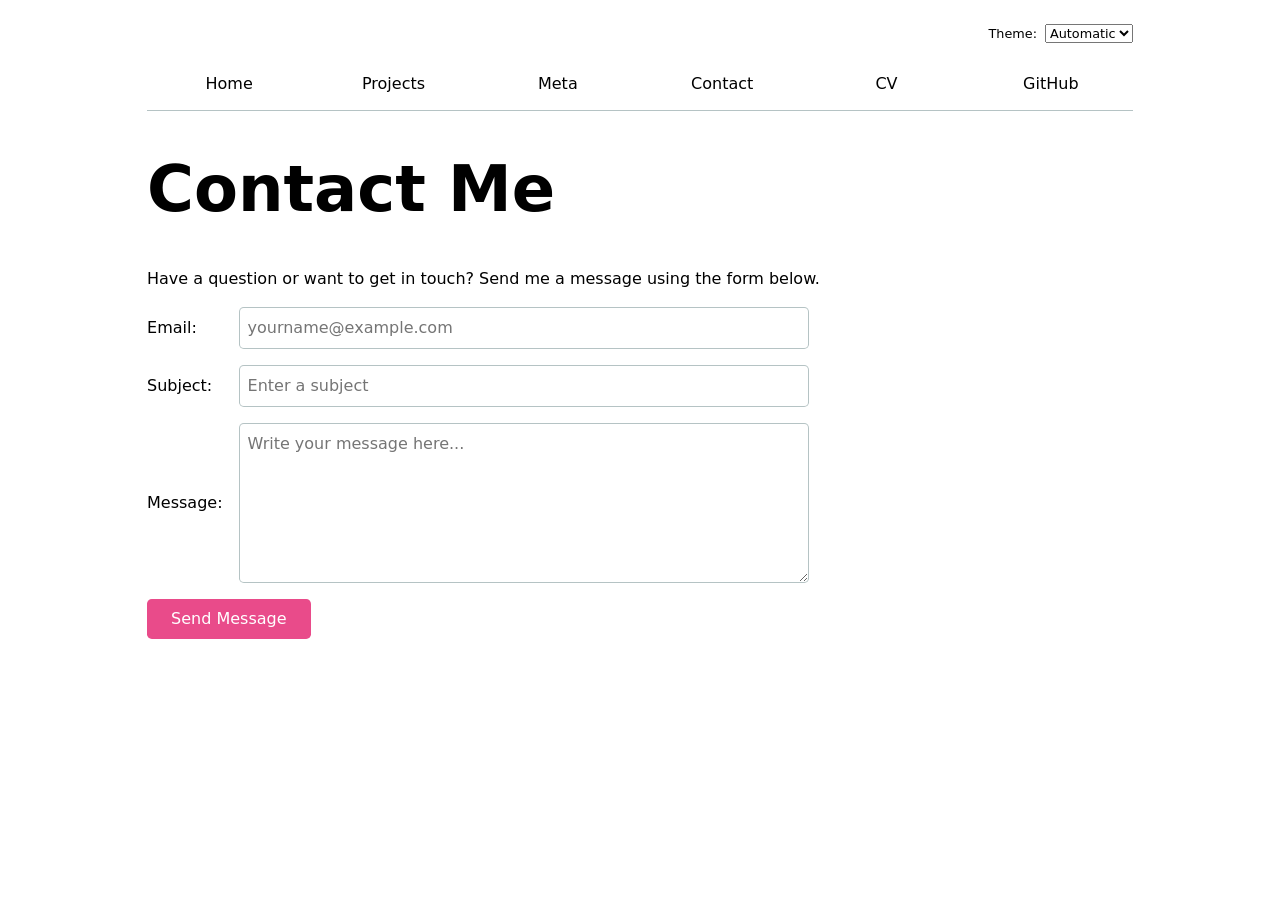
<file: contact/index.html>
<!DOCTYPE html>
<html lang="en">
<head>
    <meta charset="UTF-8">
    <meta name="viewport" content="width=device-width, initial-scale=1.0">
    <title>Contact | Andy Cai</title>
    <link rel="stylesheet" href="../style.css">
</head>

<body>
    <main>
        <h1>Contact Me</h1>

        <p>
            Have a question or want to get in touch?
            Send me a message using the form below.
        </p>

        <form action="mailto:adcai@ucsd.edu"
              method="post"
              enctype="text/plain">

            <label for="email">
                Email:
                <input
                    type="email"
                    id="email"
                    name="email"
                    placeholder="yourname@example.com"
                    required
                >
            </label>

            <label for="subject">
                Subject:
                <input
                    type="text"
                    id="subject"
                    name="subject"
                    placeholder="Enter a subject"
                    required
                >
            </label>

            <label for="message">
                Message:
                <textarea
                    id="message"
                    name="message"
                    placeholder="Write your message here..."
                    required
                ></textarea>
            </label>

            <button type="submit">Send Message</button>
        </form>
    </main>
    <script type="module" src="../global.js"></script>
</body>
</html>
</file>
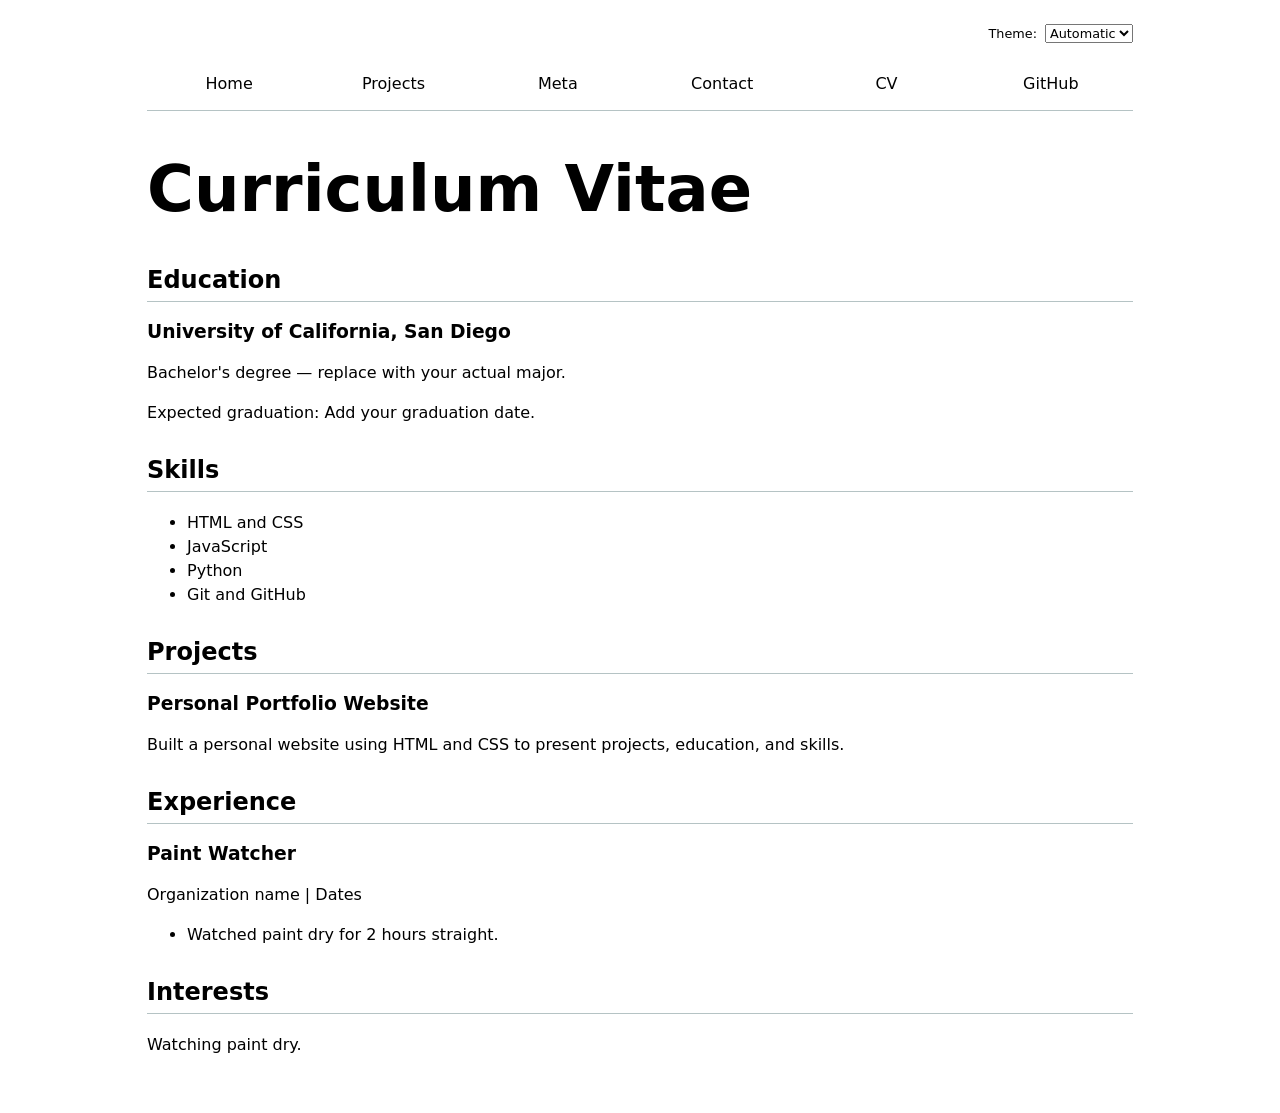
<file: cv/index.html>
<!DOCTYPE html>
<html lang="en">
<head>
    <meta charset="UTF-8">
    <meta name="viewport" content="width=device-width, initial-scale=1.0">
    <title>CV | Andy Cai</title>
    <link rel="stylesheet" href="../style.css">
</head>

<body>
    <main>
        <h1>Curriculum Vitae</h1>

        <section>
            <h2>Education</h2>

            <article>
                <h3>University of California, San Diego</h3>
                <p>Bachelor's degree — replace with your actual major.</p>
                <p>Expected graduation: Add your graduation date.</p>
            </article>
        </section>

        <section>
            <h2>Skills</h2>
            <ul>
                <li>HTML and CSS</li>
                <li>JavaScript</li>
                <li>Python</li>
                <li>Git and GitHub</li>
            </ul>
        </section>

        <section>
            <h2>Projects</h2>

            <article>
                <h3>Personal Portfolio Website</h3>
                <p>
                    Built a personal website using HTML and CSS
                    to present projects, education, and skills.
                </p>
            </article>

        </section>

        <section>
            <h2>Experience</h2>

            <article>
                <h3>Paint Watcher</h3>
                <p>Organization name | Dates</p>
                <ul>
                    <li>Watched paint dry for 2 hours straight.</li>
                </ul>
            </article>
        </section>

        <section>
            <h2>Interests</h2>
            <p>Watching paint dry.</p>
        </section>
    </main>
    <script type="module" src="../global.js"></script>
</body>
</html>
</file>
<file: style.css>
:root {
    --color-accent: oklch(65% 50% 0);
    --color-border: oklch(50% 10% 200 / 40%);
    --color-background: canvas;
    --color-text: canvastext;
    color-scheme: light dark;
}

* {
    box-sizing: border-box;
}

html {
    font: 100%/1.5 system-ui, sans-serif;
    accent-color: var(--color-accent);
    color: var(--color-text);
}

body {
    position: relative;
    max-width: 100ch;
    margin-inline: auto;
    padding: 3.5rem 1em 1em;
    background-color: var(--color-background);
    color: var(--color-text);
}

h1,
h2,
h3,
h4,
h5,
h6 {
    line-height: 1.1;
    text-wrap: balance;
}

h1 {
    font-size: 400%;
}

img {
    max-width: 100%;
    height: auto;
}


nav {
    --border-color: oklch(50% 10% 200 / 40%);
    display: flex;
    margin-bottom: 2em;
    border-bottom: 1px solid var(--border-color);
}

nav a {
    flex: 1;
    padding: 0.5em;
    text-align: center;
    text-decoration: none;
    color: inherit;
    border-bottom: 0.4em solid transparent;
}

nav a:hover {
    border-bottom-color: var(--color-accent);
    background-color: color-mix(in oklch, var(--color-accent), canvas 85%);
}

nav a.current {
    border-bottom-color: var(--border-color);
    padding-bottom: calc(0.5em - 0.4em);
}

.color-scheme {
    position: absolute;
    top: 1rem;
    right: 1rem;
    display: flex;
    align-items: center;
    gap: 0.5rem;
    font-size: 80%;
}

.color-scheme select {
    font: inherit;
}



form {
    display: grid;
    grid-template-columns: auto 1fr;
    gap: 1em;
    max-width: 65ch;
}

form label {
    display: grid;
    grid-column: 1 / -1;
    grid-template-columns: subgrid;
    align-items: center;
    gap: 1em;
}

input,
textarea,
button {
    font: inherit;
}

input,
textarea {
    width: 100%;
    min-width: 0;
    padding: 0.5em;
    border: 1px solid var(--color-border);
    border-radius: 0.3em;
}

textarea {
    min-height: 10em;
    resize: vertical;
}

button {
    grid-column: 1 / -1;
    justify-self: start;
    padding: 0.5em 1.5em;
    border: none;
    border-radius: 0.3em;
    background-color: var(--color-accent);
    color: white;
    cursor: pointer;
}

button:hover {
    opacity: 0.85;
}


.chart-wrapper {
    display: flex;
    flex-wrap: wrap;
    align-items: center;
    gap: 1.5em;
    margin-block: 2em;
}

#projects-pie-plot {
    width: min(18rem, 65vw);
    height: auto;
    max-width: 20rem;
    margin: 0 auto;
    overflow: visible;
    flex-shrink: 0;
}

.legend {
    display: grid;
    grid-template-columns: repeat(auto-fill, minmax(9em, 1fr));
    gap: 0.75em 1em;
    flex: 1;
    min-width: min(100%, 15rem);
    margin: 0;
    padding: 1em;
    list-style: none;
    border: 1px solid var(--color-border);
    border-radius: 0.75em;
    background: color-mix(in oklch, var(--color-accent), canvas 90%);
}

.legend-item {
    display: flex;
    align-items: center;
    gap: 0.55em;
    padding: 0.25em 0;
}

.legend-item .swatch {
    display: inline-block;
    width: 0.9rem;
    height: 0.9rem;
    border-radius: 0.25rem;
    background: var(--color);
    flex-shrink: 0;
}

.legend-label {
    line-height: 1.2;
}

.search-label {
    display: block;
    margin-bottom: 0.5em;
    font-weight: 600;
}

.searchBar {
    width: min(100%, 30rem);
    margin-bottom: 1.5em;
}

.projects {
    display: grid;
    grid-template-columns: repeat(auto-fill, minmax(min(100%, 15em), 1fr));
    gap: 1em;
    align-items: start;
}

.projects article {
    display: flex;
    flex-direction: column;
    gap: 1em;
    min-width: 0;
    margin: 0;
    padding: 1em;
    border: 1px solid var(--color-border);
    border-radius: 0.5em;
}

.projects h2 {
    margin: 0;
    overflow-wrap: anywhere;
}

.projects img {
    display: block;
    width: 100%;
    aspect-ratio: 4 / 3;
    object-fit: cover;
}

.projects p {
    margin: 0;
    overflow-wrap: anywhere;
}

.projects .meta {
    margin: 0;
    color: color-mix(in oklch, var(--color-text), transparent 20%);
}

.projects .project-body {
    display: flex;
    flex-direction: column;
    gap: 1em;
    min-width: 0;
}

.projects .project-body p {
    margin: 0;
}

.projects a {
    color: var(--color-accent);
    font-weight: 600;
    text-decoration: none;
    display: inline-block;
    width: fit-content;
}

.projects a:hover {
    text-decoration: underline;
}

.github-stats {
    display: grid;
    grid-template-columns: repeat(auto-fit, minmax(8rem, 1fr));
    gap: 1em;
    margin-top: 1em;
}

.github-stats .stat {
    display: grid;
    gap: 0.25em;
    padding: 1em;
    border: 1px solid var(--color-border);
    border-radius: 0.5em;
    background: color-mix(in oklch, var(--color-accent), canvas 90%);
}

.github-stats strong {
    font-size: 200%;
    line-height: 1;
}

.github-stats span {
    text-transform: uppercase;
    letter-spacing: 0.08em;
    font-size: 80%;
}


section {
    margin-block: 2em;
}

section article {
    margin-block: 1em;
}

section h2 {
    border-bottom: 1px solid var(--color-border);
    padding-bottom: 0.3em;
}


@media (max-width: 35em) {
    nav {
        flex-wrap: wrap;
    }

    nav a {
        flex: 1 1 30%;
    }

    h1 {
        font-size: 250%;
    }

    .projects {
        grid-template-columns: 1fr;
    }

    form {
        grid-template-columns: 1fr;
    }

    form label {
        grid-template-columns: 1fr;
        gap: 0.3em;
    }
}
</file>
